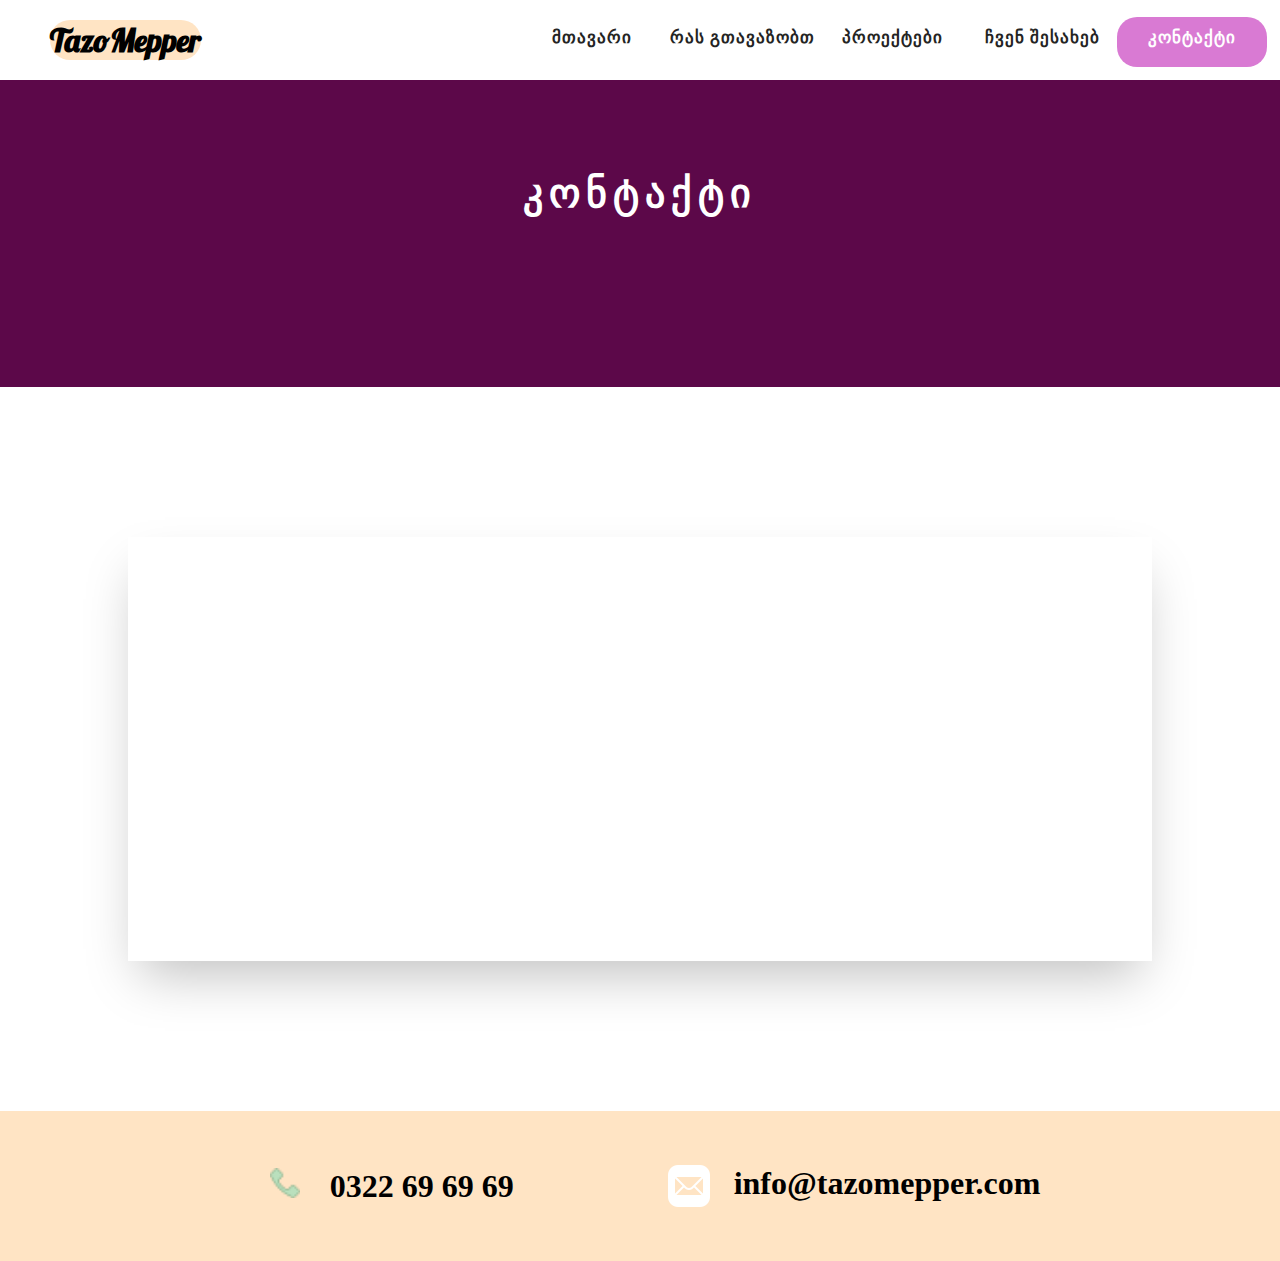
<file: contacts.html>
<!DOCTYPE html>
<html lang="en">
<head>
    <link rel="preconnect" href="https://fonts.googleapis.com">
<link rel="preconnect" href="https://fonts.gstatic.com" crossorigin>
<link href="https://fonts.googleapis.com/css2?family=Lobster&display=swap" rel="stylesheet">
    <meta charset="UTF-8">
    <meta http-equiv="X-UA-Compatible" content="IE=edge">
    <meta name="viewport" content="width=device-width, initial-scale=1.0">
    <title>Contacts</title>
    <link rel="stylesheet" href="contacts.css">
</head>
<body>
    <header>
        <div class="logo">
            <h1 class="tazo-logo">TazoMepper</h1>
        </div>
        <div class="burger">
            <div class="line"></div>
            <div class="line"></div>
            <div class="line"></div>
        </div>
        <nav class="nav-bar">
        <ul>
            <li class="main"><a>მთავარი</a></li>
            <li class="offering1"><a>რას გთავაზობთ</a></li>
            <li class="projects1"><a>პროექტები</a></li>
            <li onclick="infoButton()" ><a >ჩვენ შესახებ</a></li>
            <li class="contacts1" onclick="contactsButton()"><a>კონტაქტი</a></li>
        </ul>
    </nav>
    </header>
    <div class="start"><h1 class="start-text">კონტაქტი</h1></div>
    <div class="map">
    <div class="mapouter"><div class="gmap_canvas"><iframe class="gmap_iframe" width="100%" frameborder="0" scrolling="no" marginheight="0" marginwidth="0" src="https://maps.google.com/maps?width=600&amp;height=424&amp;hl=en&amp;q=macdonalds&amp;t=&amp;z=17&amp;ie=UTF8&amp;iwloc=B&amp;output=embed"></iframe><a href="https://piratebay-proxys.com/">Piratebay</a></div><style>.mapouter{position:relative;text-align:right;width:100%;height:424px;}.gmap_canvas {overflow:hidden;background:none!important;width:100%;height:424px;}.gmap_iframe {height:424px!important;}</style></div>
</div>
    <div class="last">
        <div class="phone-div">
        <img src="./photos/icons8-phone-16.png" alt="" class="phone">
        <h1 class="phone-text">0322 69 69 69</h1>
    </div>
    <div class="last-email-div">
        <img src="./photos/icons8-mail-50.png" alt="" class="last-email-img">
        <h1 class="last-email-text">info@tazomepper.com</h1>
    </div>
    </div>
    <script src="index.js"></script>
</body>
</html>
</file>
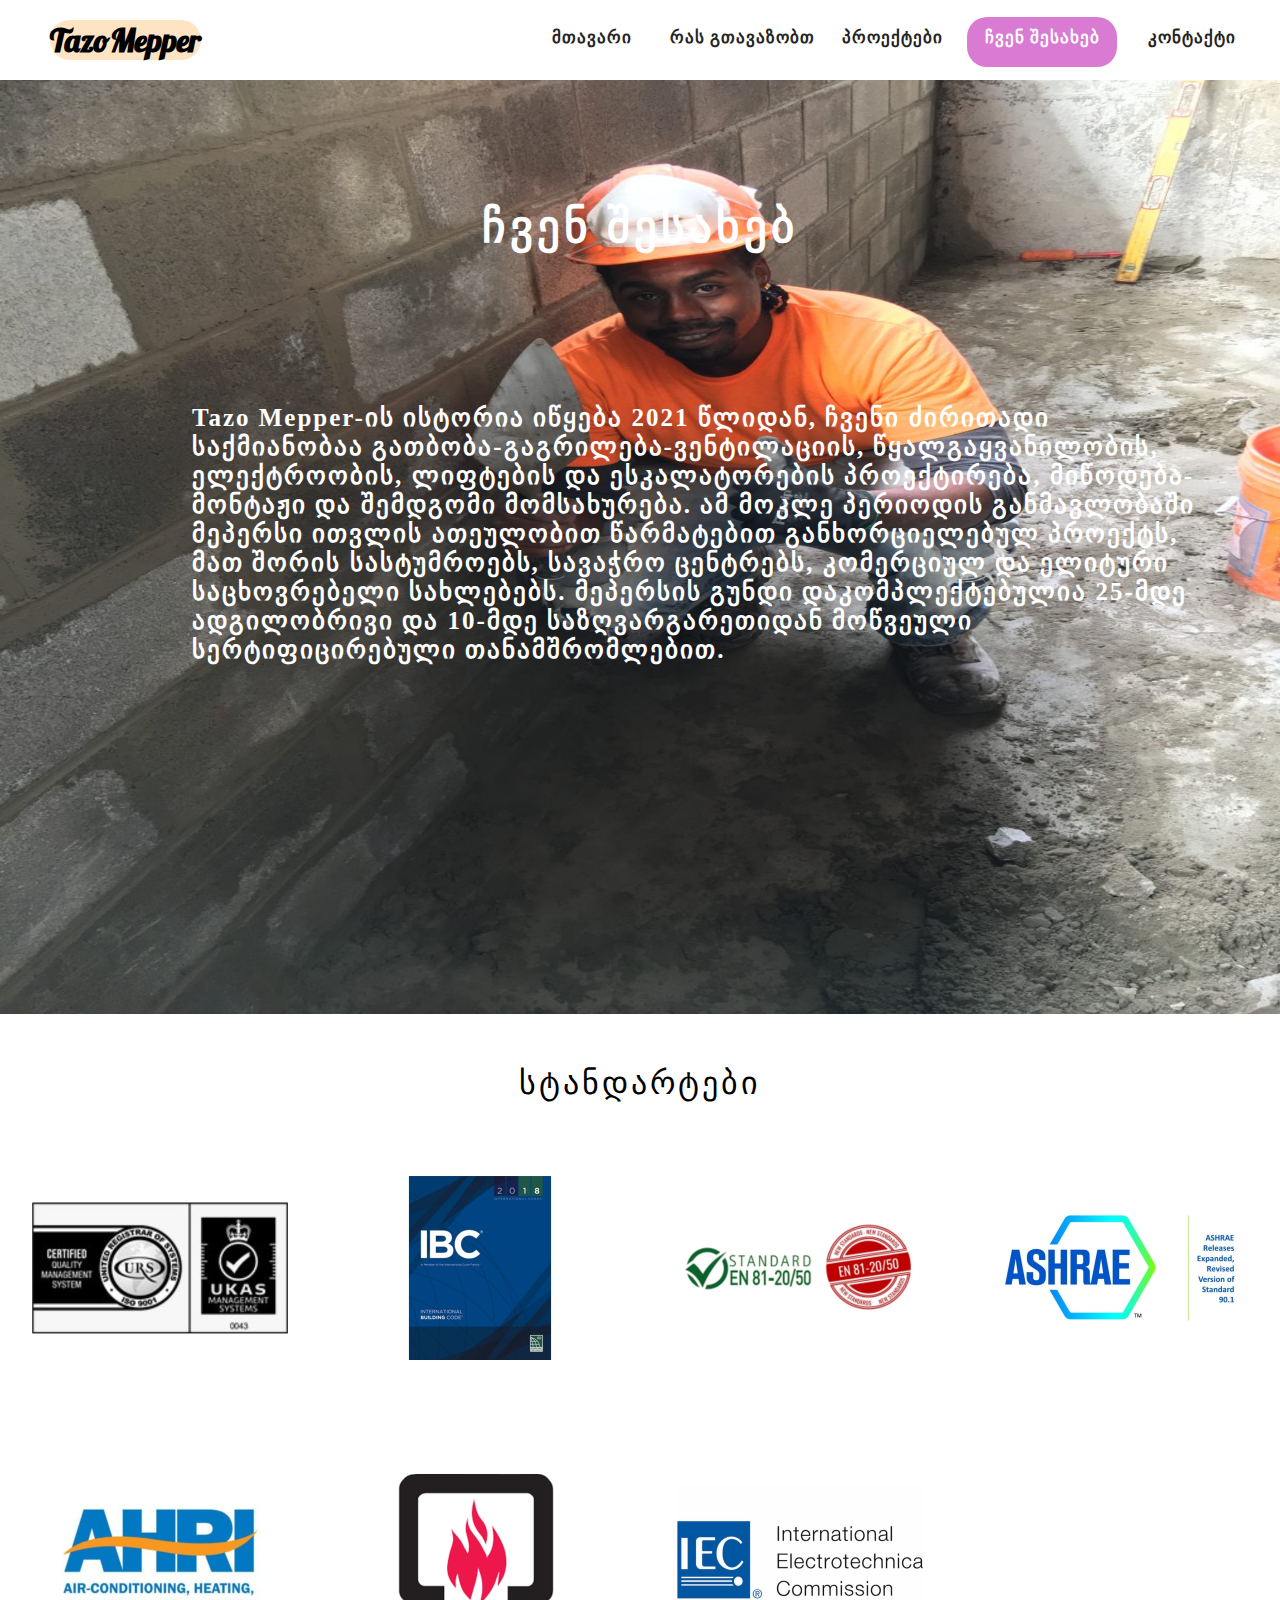
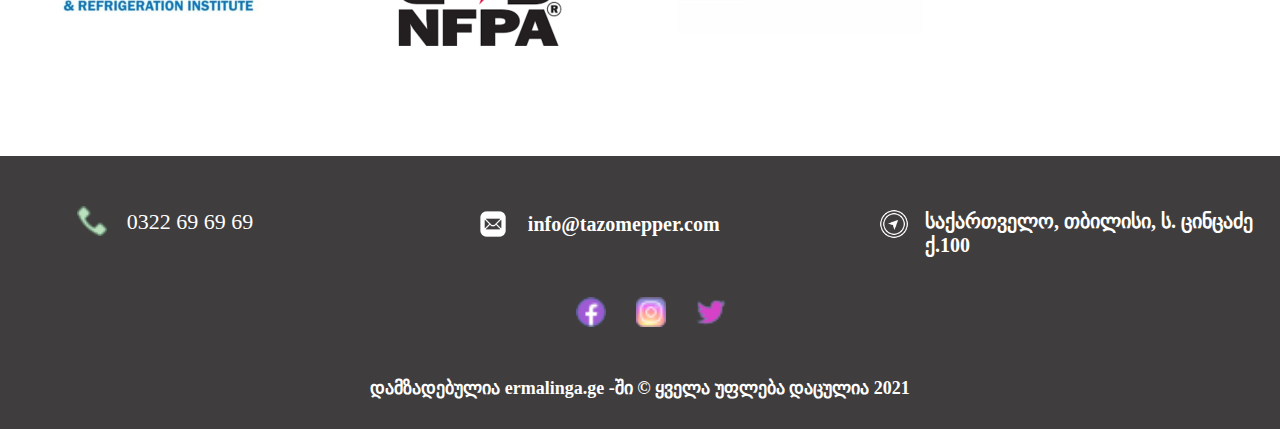
<file: info.html>
<!DOCTYPE html>
<html lang="en">
<head>
    <link rel="preconnect" href="https://fonts.googleapis.com">
<link rel="preconnect" href="https://fonts.gstatic.com" crossorigin>
<link href="https://fonts.googleapis.com/css2?family=Lobster&display=swap" rel="stylesheet">
    <meta charset="UTF-8">
    <meta http-equiv="X-UA-Compatible" content="IE=edge">
    <meta name="viewport" content="width=device-width, initial-scale=1.0">
    <title>Info</title>
    <link rel="stylesheet" href="info.css">
</head>
<body>
    <header>
        <div class="logo">
            <h1 class="tazo-logo">TazoMepper</h1>
        </div>
        <div class="burger">
            <div class="line"></div>
            <div class="line"></div>
            <div class="line"></div>
        </div>
        <nav class="nav-bar">
        <ul>
            <li class="main"><a>მთავარი</a></li>
            <li class="offering1"><a>რას გთავაზობთ</a></li>
            <li class="projects1"><a>პროექტები</a></li>
            <li class="about1" onclick="infoButton()"><a>ჩვენ შესახებ</a></li>
            <li onclick="contactsButton()"><a>კონტაქტი</a></li>
        </ul>
    </nav>
    </header>
    <div class="about-us">
        <img src="./photos/Ronald-Lawyer-e1516402339920-1200x1600.jpeg" alt="" class="about-us-background">
        <h1 class="about-us-text">ჩვენ შესახებ</h1>
        <p class="about-us-p">Tazo Mepper-ის ისტორია იწყება 2021 წლიდან, ჩვენი ძირითადი საქმიანობაა გათბობა-გაგრილება-ვენტილაციის, წყალგაყვანილობის, ელექტროობის, ლიფტების და ესკალატორების პროექტირება, მიწოდება-მონტაჟი და შემდგომი მომსახურება. ამ მოკლე პერიოდის განმავლობაში მეპერსი ითვლის ათეულობით წარმატებით განხორციელებულ პროექტს, მათ შორის სასტუმროებს, სავაჭრო ცენტრებს, კომერციულ და ელიტური საცხოვრებელი სახლებებს. მეპერსის გუნდი დაკომპლექტებულია 25-მდე ადგილობრივი და 10-მდე საზღვარგარეთიდან მოწვეული სერტიფიცირებული თანამშრომლებით.</p>
    </div>
    <h1 class="standarts">სტანდარტები</h1>
    <div class="standarts-div">
        
        <img class="standarts-img" src="./photos/iso.jpg" alt="">
        <img class="standarts-img" src="./photos/Untitled-design-5.jpg" alt="">
        <img class="standarts-img" src="./photos/Untitled-design-4.jpg" alt="">
        <img class="standarts-img" src="./photos/Untitled-design-3.jpg" alt="">
        <img class="standarts-img" src="./photos/Untitled-design-2.jpg" alt="">
        <img class="standarts-img" src="./photos/Untitled-design-1.jpg" alt="">
        <img class="standarts-img" src="./photos/Untitled-design.jpg" alt="">
    </div>
    <div class="last">
        <div class="last-first">
        <div class="last-phone-div">
            <img src="./photos/icons8-phone-16.png" alt="" class="last-phone-img">
            <h1 class="last-phone-number">0322 69 69 69</h1>
        </div>
        <div class="last-email-div">
            <img src="./photos/icons8-mail-50.png" alt="" class="last-email-img">
            <h1 class="last-email-text">info@tazomepper.com</h1>
        </div>
        <div class="last-location-div">
            <img src="./photos/icons8-navigation-50.png" alt="" class="last-location-img">
            <h1 class="last-location-text">საქართველო, თბილისი, ს. ცინცაძე ქ.100</h1>
        </div>
    </div>
    <div class="last-second">
        <img src="./photos/icons8-facebook-16.png" alt="" class="facebook">
        <img src="./photos/icons8-instagram-16.png" alt="" class="instagram">
        <img src="./photos/icons8-twitter-16.png" alt="" class="twitter">
    </div>
    <div class="last-last">
        <h1 class="last-last-text">დამზადებულია ermalinga.ge -ში © ყველა უფლება დაცულია 2021</h1>
    </div>
    </div>
    <script src="index.js"></script>
</body>
</html>
</file>
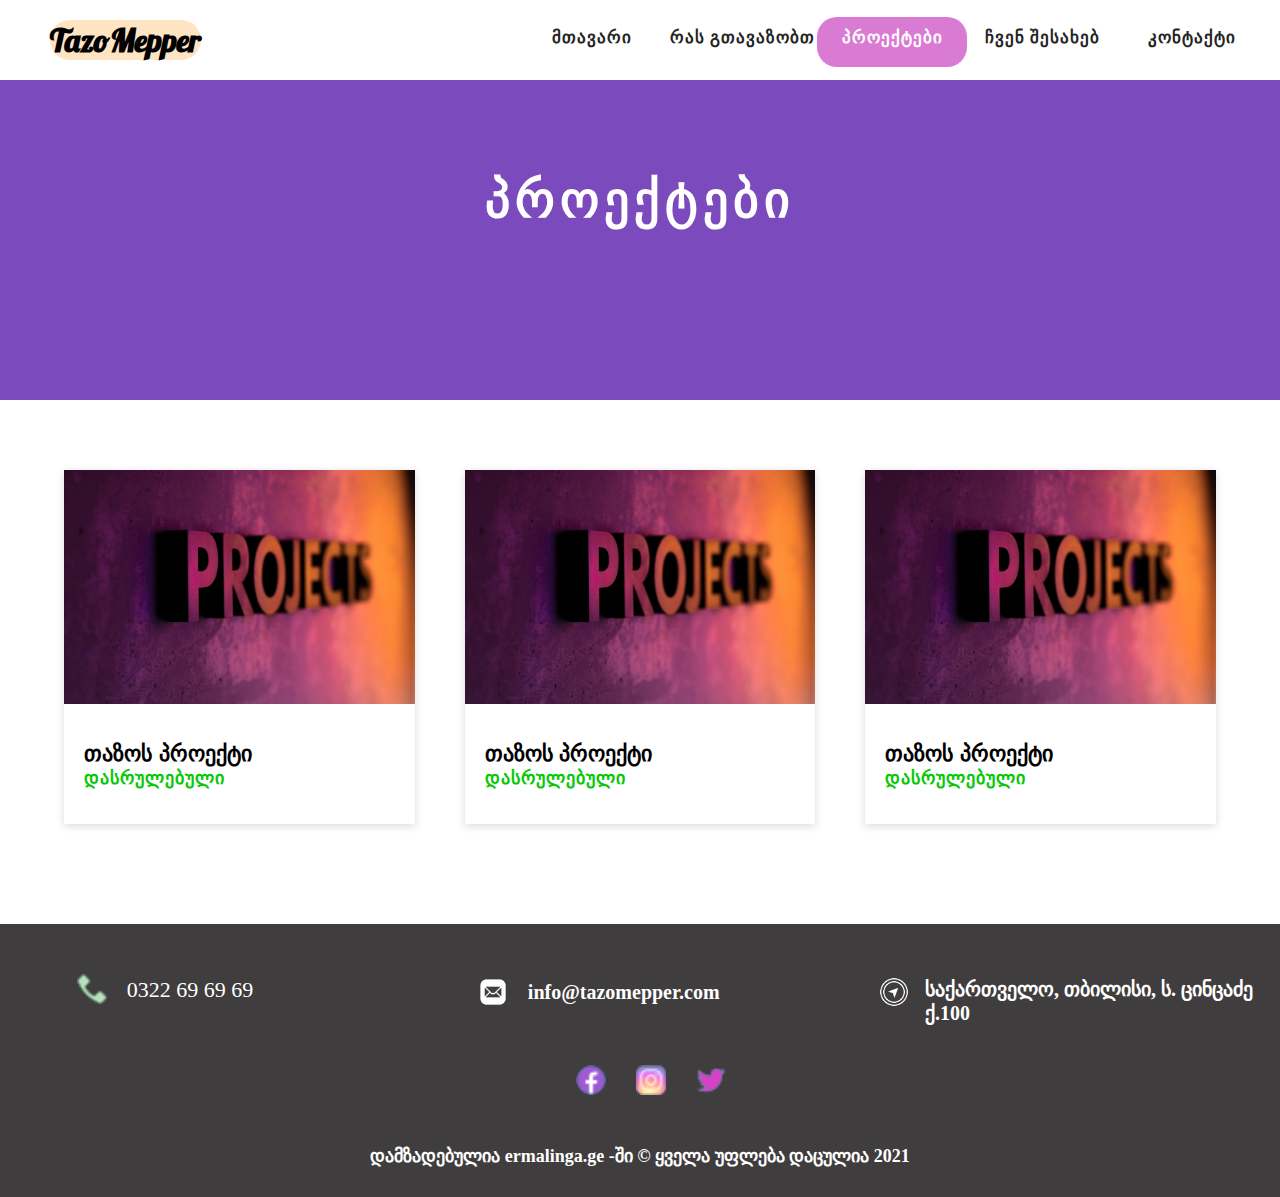
<file: projects.html>
<!DOCTYPE html>
<html lang="en">
<head>
    <link rel="preconnect" href="https://fonts.googleapis.com">
<link rel="preconnect" href="https://fonts.gstatic.com" crossorigin>
<link href="https://fonts.googleapis.com/css2?family=Lobster&display=swap" rel="stylesheet">
    <meta charset="UTF-8">
    <meta http-equiv="X-UA-Compatible" content="IE=edge">
    <meta name="viewport" content="width=device-width, initial-scale=1.0">
    <title>Projects</title>
    <link rel="stylesheet" href="projects.css">
</head>
<body>
    <header>
        <div class="logo">
            <h1 class="tazo-logo">TazoMepper</h1>
        </div>
        <div class="burger">
            <div class="line"></div>
            <div class="line"></div>
            <div class="line"></div>
        </div>
        <nav class="nav-bar">
        <ul>
            <li class="main"><a>მთავარი</a></li>
            <li class="offering1"><a>რას გთავაზობთ</a></li>
            <li class="projects1"><a>პროექტები</a></li>
            <li onclick="infoButton()"><a>ჩვენ შესახებ</a></li>
            <li onclick="contactsButton()"><a>კონტაქტი</a></li>
        </ul>
    </nav>
    </header>
    <div class="background1"><h1 class="project">პროექტები</h1></div>
    <div class="content">
        <div class="content-proj">
            <img class="plus-icon" src="/photos/icons8-green-plus-64.png" alt="">
            <img src="./photos/photo-1572177812156-58036aae439c.jfif" alt="" class="content-proj-img">
            <h1 class="content-proj-name">თაზოს პროექტი</h1>
            <h2 class="content-proj-time">დასრულებული</h2>
        </div>
        <div class="content-proj">
            <img class="plus-icon" src="/photos/icons8-green-plus-64.png" alt="">
            <img src="./photos/photo-1572177812156-58036aae439c.jfif" alt="" class="content-proj-img">
            <h1 class="content-proj-name">თაზოს პროექტი</h1>
            <h2 class="content-proj-time">დასრულებული</h2>
        </div>
        <div class="content-proj">
            <img class="plus-icon" src="/photos/icons8-green-plus-64.png" alt="">
            <img src="./photos/photo-1572177812156-58036aae439c.jfif" alt="" class="content-proj-img">
            <h1 class="content-proj-name">თაზოს პროექტი</h1>
            <h2 class="content-proj-time">დასრულებული</h2>
        </div>
    </div>
    <div class="last">
        <div class="last-first">
        <div class="last-phone-div">
            <img src="./photos/icons8-phone-16.png" alt="" class="last-phone-img">
            <h1 class="last-phone-number">0322 69 69 69</h1>
        </div>
        <div class="last-email-div">
            <img src="./photos/icons8-mail-50.png" alt="" class="last-email-img">
            <h1 class="last-email-text">info@tazomepper.com</h1>
        </div>
        <div class="last-location-div">
            <img src="./photos/icons8-navigation-50.png" alt="" class="last-location-img">
            <h1 class="last-location-text">საქართველო, თბილისი, ს. ცინცაძე ქ.100</h1>
        </div>
    </div>
    <div class="last-second">
        <img src="./photos/icons8-facebook-16.png" alt="" class="facebook">
        <img src="./photos/icons8-instagram-16.png" alt="" class="instagram">
        <img src="./photos/icons8-twitter-16.png" alt="" class="twitter">
    </div>
    <div class="last-last">
        <h1 class="last-last-text">დამზადებულია ermalinga.ge -ში © ყველა უფლება დაცულია 2021</h1>
    </div>
    </div>
    <script src="index.js"></script>
    
</body>
</html>
</file>
<file: contacts.css>
*{
    margin: 0;
    padding: 0;
    box-sizing: border-box;
    text-decoration: none;
    list-style-type: none;
}

.burger {
    position: absolute;
    right: 60px;
    top: 35px;
    cursor: pointer;
}

.line {
    width: 20px;
    height: 2px;
    margin-bottom:4px;
    background-color: rgb(14, 184, 245);
    border-radius: 20px;
}

.logo {
    padding: 20px 50px;
    font-family: lobster;
   
}

.tazo-logo {
    background-color: bisque;
    border-radius: 20px;
}

header {
    display: flex;
    width: 100%;
    background-color: white;
}

.nav-bar {
    position: absolute;
    top: 80px;
    width: 86%;
    background-color: white;
    left: 7%;
    height: 0;
    transition: 0.6s;
    overflow: hidden;
    z-index: 2;
}

 ul {
   display: grid;
   margin-top: 25px;
}

li {
    margin: 0 auto;
    padding-top: 10px;
    padding-bottom: 9px;
    height: 50px;
    width: 85%;
    color: aqua;
    transition: 0.3s;
    border-bottom: 1px solid rgb(228, 228, 228);
    cursor: pointer;
}

li:hover {
    background-color: rgb(229, 229, 229);
}

a{
    font-size: 17px;
    font-weight: bold;
    color: rgb(36, 36, 35);
    margin-left: 15px;
}

.nav-bar.active {
height: 310px;
opacity: 1;
border-top: 3px rgb(58, 185, 240) solid;
}

.start {
    width: 100%;
    background-color: rgb(92, 8, 73);
    color: white;
    padding-top: 170px;
    text-align: center;
    padding-bottom: 170px;
}

.start-text {
    font-size: 40px;
    letter-spacing: 6px;
}

.last {
    width: 100%;
    background-color: bisque;
    padding-top: 50px;
    margin-top: 150px;
    padding-bottom: 50px;
    
}

.phone-div {
    display: flex;
}

.phone {
    width: 30px;
    margin-left: 30px;
}

.phone-text {
    margin-left: 30px;
}

.last-email-div {
    display: flex;
    margin-top: 45px;
}

.last-email-img {
    
    margin-left: 22px;
}

.last-email-text {
    margin-left: 20px;
}

.mapouter {
    margin-top: 150px;
    width: 90%;
    box-shadow: rgba(0, 0, 0, 0.25) 0px 25px 50px -12px;
}

.map {
    width: 80%;
    margin: 0 auto;
}

@media only screen and (min-width: 976px) {
    .tazoze {
       padding-top: 200px;
       
    }
   
    .video-background {
       padding-bottom: 200px;
    }
   
    .burger {
       display: none;
    }
   
    header {
       position: fixed;
       z-index: 1;
    }
   
    .nav-bar {
       top: 0;
       height: 70px;
       position: relative;
       margin-right: 8%;
       
    }

   
   
    ul{
       display: flex;
       margin-top: 17px;
    }
   
    li{
       border-radius: 20px;
       border: 0px;
       width: 130px;
       text-align: center;
       margin: 0;
    }
   
    a{
       margin-left: 0;
    }
   
    li:hover {
       background-color: rgba(226, 59, 226, 0.2);
    }
   
    li:hover a{
       color:white ;
    }
   
    .filler {
       height: 80px;
    }
    .offer{
       font-size: 70px;
       width: 100%;
    }
    .offer-p {
       font-size: 40px;
    }
   
    .content {
       display: grid;
       grid-template-columns: 1fr 1fr 1fr;
    }
   
    .last-first {
       display: flex;
    }
   
    .last-phone-img{
       height: 30px;
    }
   
    .last-phone-number {
       margin-top: 3px;
       margin-left: 20px;
    }
    
    .last-email-div {
       margin-top: 53px;
    }
   
    .last-email-text {
       margin-left: 20px;
       margin-top: 4px;
    }
   
    .last-location-div {
       margin-top: 53px;
    }
   
    
   
    .last-first {
       display: grid;
       grid-template-columns: 1fr 1fr 1fr;
    }

    .last {
        display: flex;
        align-items: center;
        justify-content: center;
    }

   

    .phone {
        width: 30px;
        height: 30px;
    }

    .last-email-div {
        margin-top: 0;
        margin-left: 10%;
    }

    .contacts1 {
        background-color: rgba(194, 42, 184, 0.623);
        transition: 0.5s;
    }
    .contacts1 a{
        color: white;
    }

    ul {
        position: absolute;
        right: 0;
    }
   
   }


   @media only screen and (min-width: 1100px) {
    a {
        letter-spacing: 1px;
    }
    li {
        width: 150px;
    }
    .nav-bar {
        margin-right: 8%;
    }
    .last-first {
        margin-left: 6%;
    }
    .last-second {
        margin-left: 45%;
    }
   }


   @media only screen and (min-width: 1300px) {
    a {
        letter-spacing: 2px;
    }
    li {
        width: 160px;
    }
    
    .last-first {
        margin-left: 7%;
    }
    .last-second {
        margin-left: 47%;
    }
    .content {
        width: 70%;
    }
   }

   @media only screen and (min-width: 1500px) {
    a {
        letter-spacing: 3px;
    }
    li {
        width: 170px;
    }
    
    .last-first {
        margin-left: 8%;
    }
    .content {
        width: 50%;
    }
   }
</file>
<file: info.css>
*{
    margin: 0;
    padding: 0;
    box-sizing: border-box;
    text-decoration: none;
    list-style-type: none;
}

.burger {
    position: absolute;
    right: 60px;
    top: 35px;
    cursor: pointer;
}

.line {
    width: 20px;
    height: 2px;
    margin-bottom:4px;
    background-color: rgb(14, 184, 245);
    border-radius: 20px;
}

.logo {
    padding: 20px 50px;
    font-family: lobster;
   
}

.tazo-logo {
    background-color: bisque;
    border-radius: 20px;
}

header {
    display: flex;
    width: 100%;
    background-color: white;
}

.nav-bar {
    position: absolute;
    top: 80px;
    width: 86%;
    background-color: white;
    left: 7%;
    height: 0;
    transition: 0.6s;
    overflow: hidden;
    z-index: 2;
}

 ul {
   display: grid;
   margin-top: 25px;
}

li {
    margin: 0 auto;
    padding-top: 10px;
    padding-bottom: 9px;
    height: 50px;
    width: 85%;
    color: aqua;
    transition: 0.3s;
    border-bottom: 1px solid rgb(228, 228, 228);
    cursor: pointer;
}

li:hover {
    background-color: rgb(229, 229, 229);
}

a{
    font-size: 17px;
    font-weight: bold;
    color: rgb(36, 36, 35);
    margin-left: 15px;
}

.nav-bar.active {
height: 310px;
opacity: 1;
border-top: 3px rgb(58, 185, 240) solid;
}

.about-us {
    width: 100%;
   position: relative;
    padding-bottom: 50px;
}

.about-us-background {
    position: absolute;
    z-index: -1;
    width: 100%;
    height: 100%;
}

.about-us-text {
    text-align: center;
    color: white;
    letter-spacing: 4px;
    font-size: 45px;
    padding-top: 35px;
}

.about-us-p {
    text-align: left;
    color: white;
    font-size: 20px;
    width: 70%;
    font-weight: bold;
    margin: 0 auto;
    margin-top: 40px;
    letter-spacing: 2px;
}

.standarts-div {
    padding-top: 50px;
    width: 100%;
    text-align: center;
}

.standarts {
    font-weight: lighter;
    letter-spacing: 3px;
    padding-bottom: 20px;
    padding-top: 50px;
    text-align: center;
}

.standarts-img {
    width: 80%;
    margin: 0 auto;
    
}

.last {
    width: 100%;
    background-color: rgb(63, 61, 61);
     color: white;
     margin-top: 100px;
}

.last-phone-div {
    display: flex;
    padding-top: 50px;
    margin-left: 4%;
}

.last-phone-img {
    width: 30px;
    height: 5%;
    color: white;
    
}

.last-phone-number{
    margin-left: 5%;
    font-size: 22px;
    font-weight: lighter;
}

.last-email-div {
    display: flex;
    margin-top: 30px;
    margin-left: 4%;
}

.last-email-text {
font-size: 20px;
margin-left: 4%;
}

.last-email-img{
    width: 30px;
    height: 30px;
}

.last-location-div {
    display: flex;
    margin-top: 30px;
    margin-left: 4%;
}

.last-location-img {
    width: 30px;
    height: 30px;
}

.last-location-text {
    font-size: 20px;
    margin-left: 4%;
}

.last-second {
    margin-top: 40px;
    display: flex;
    margin-left: 35%;
}

.facebook{
    width: 30px;
}

.instagram {
    width: 30px;
    margin-left: 30px;
}

.twitter {
    width: 30px;
    margin-left: 30px;
}

.last-last {
    padding-bottom: 30px;
    margin-top: 50px;
    font-size: 9px;
    text-align: center;
    width: 100%;
}

@media only screen and (min-width: 780px) {
    
    .last-phone-div {
        margin-left: 0;
    }

    .last-email-div {
        margin-left: 0;
    }

    .last-location-div {
        margin-left: 0;
    }

    .last-second {
        margin-left: 40%;
    }
    .about-us {
        padding-bottom: 200px;
    }

    .about-us-text {
        padding-top: 200px;
    }
    .about-us-p {
        margin-top: 60px;
        width: 90%;
        margin-left: 7%;
    }

    .standarts-div {
        display: grid;
        grid-template-columns: 1fr 1fr;
    }
}


@media only screen and (min-width: 976px) {
    .tazoze {
       padding-top: 200px;
       
    }
   
    .video-background {
       padding-bottom: 200px;
    }
   
    .burger {
       display: none;
    }
   
    header {
       position: fixed;
       z-index: 1;
    }
   
    .nav-bar {
       top: 0;
       height: 70px;
       position: relative;
       margin-right: 6%;
       z-index: -1;
    }
   
    ul{
       display: flex;
       margin-top: 17px;
    }
   
    li{
       border-radius: 20px;
       border: 0px;
       width: 130px;
       text-align: center;
       margin: 0;
    }
   
    a{
       margin-left: 0;
    }
   
    li:hover {
       background-color: rgba(226, 59, 226, 0.2);
    }
   
    li:hover a{
       color:white ;
    }
   
    .filler {
       height: 80px;
    }
    .offer{
       font-size: 70px;
       width: 100%;
    }
    .offer-p {
       font-size: 40px;
    }
   
    .content {
       display: grid;
       grid-template-columns: 1fr 1fr 1fr;
    }
   
    .last-first {
       display: flex;
    }
   
    .last-phone-img{
       height: 30px;
    }
   
    .last-phone-number {
       margin-top: 3px;
       margin-left: 20px;
    }
    
    .last-email-div {
       margin-top: 53px;
    }
   
    .last-email-text {
       margin-left: 20px;
       margin-top: 4px;
    }
   
    .last-location-div {
       margin-top: 53px;
    }
   
    
   
    .last-first {
       display: grid;
       grid-template-columns: 1fr 1fr 1fr;
    }
   
    .standarts-div {
        grid-template-columns: 1fr 1fr 1fr 1fr;
        row-gap: 100px;
    }

    .about1 {
        background-color: rgba(194, 42, 184, 0.623);
        transition: 0.5s;
    }
    .about1 a{
        color: white;
    }

    ul {
        position: absolute;
        right: 0;
    }

    

   }

   @media only screen and (min-width: 1100px) {
    a {
        letter-spacing: 1px;
    }
    li {
        width: 150px;
    }
    .nav-bar {
        margin-right: 8%;
    }
    .last-first {
        margin-left: 6%;
    }
    .last-second {
        margin-left: 45%;
    }
    .about-us-p{
        padding-bottom: 150px;
        width: 80%;
        font-size: 25px;
        margin-top: 150px;
        margin-left: 15%;
    }
   }


   @media only screen and (min-width: 1300px) {
    a {
        letter-spacing: 2px;
    }
    li {
        width: 160px;
    }
   
    .last-first {
        margin-left: 7%;
    }
    .last-second {
        margin-left: 47%;
    }
    .content {
        width: 70%;
    }
   }

   @media only screen and (min-width: 1500px) {
    a {
        letter-spacing: 3px;
    }
    li {
        width: 170px;
    }
    
    .last-first {
        margin-left: 8%;
    }
    .content {
        width: 50%;
    }
   }
</file>
<file: projects.css>
*{
    margin: 0;
    padding: 0;
    box-sizing: border-box;
    text-decoration: none;
    list-style-type: none;
}

.burger {
    position: absolute;
    right: 60px;
    top: 35px;
    cursor: pointer;
}

.line {
    width: 20px;
    height: 2px;
    margin-bottom:4px;
    background-color: rgb(14, 184, 245);
    border-radius: 20px;
}

.logo {
    padding: 20px 50px;
    font-family: lobster;
   
}

.tazo-logo {
    background-color: bisque;
    border-radius: 20px;
}

header {
    display: flex;
    width: 100%;
    background-color: white;
}

.nav-bar {
    position: absolute;
    top: 77px;
    width: 86%;
    background-color: white;
    left: 7%;
    height: 0;
    transition: 0.6s;
    overflow: hidden;
    z-index: 2;
}

 ul {
   display: grid;
   margin-top: 25px;
}

li {
    margin: 0 auto;
    padding-top: 10px;
    padding-bottom: 9px;
    height: 50px;
    width: 85%;
    color: aqua;
    transition: 0.3s;
    border-bottom: 1px solid rgb(228, 228, 228);
    cursor: pointer;
}

li:hover {
    background-color: rgb(229, 229, 229);
}

a{
    font-size: 17px;
    font-weight: bold;
    color: rgb(36, 36, 35);
    margin-left: 15px;
}

.nav-bar.active {
height: 310px;
opacity: 1;
border-top: 3px rgb(58, 185, 240) solid;
}

.project {
    width: 100%;
    display: flex;
    background-color:rgba(91, 32, 175, 0.809);
    height: 400px;
    justify-content: center;
    align-items: center;
    color: white;
    letter-spacing: 5px;
    font-size: 50px;
}

.content {
    width: 90%;
    margin: 70px auto;
    display: grid;
    gap: 50px;
}

.content-proj {
    box-shadow: rgba(71, 71, 71, 0.2) 0px 2px 8px 0px;
    position: relative;
}

.content-proj-img {
    width: 100%;
    cursor: pointer;
    transition: 0.3s;
}

.content-proj-name {
    padding-left: 20px;
    padding-top: 33px;
    font-size:30px
}

.content-proj-time {
    padding-left: 20px;
    font-size: 18px;
    color: rgb(7, 200, 7);
    letter-spacing: 1px;
    padding-bottom: 35px;
}

.content-proj:hover .content-proj-img {
    opacity: 0.1;
}

.plus-icon {
    position: absolute;
    top: 33%;
    left: 47%;
    width: 10%;
    display: none;
    transition: 0.2s;
}

.content-proj:hover .plus-icon {
    display: block;
    opacity: 1;
}

.last {
    width: 100%;
    background-color: rgb(63, 61, 61);
     color: white;
     margin-top: 100px;
}

.last-phone-div {
    display: flex;
    padding-top: 50px;
    margin-left: 4%;
}

.last-phone-img {
    width: 30px;
    height: 5%;
    color: white;
    
}

.last-phone-number{
    margin-left: 5%;
    font-size: 22px;
    font-weight: lighter;
}

.last-email-div {
    display: flex;
    margin-top: 30px;
    margin-left: 4%;
}

.last-email-text {
font-size: 20px;
margin-left: 4%;
}

.last-email-img{
    width: 30px;
    height: 30px;
}

.last-location-div {
    display: flex;
    margin-top: 30px;
    margin-left: 4%;
}

.last-location-img {
    width: 30px;
    height: 30px;
}

.last-location-text {
    font-size: 20px;
    margin-left: 4%;
}

.last-second {
    margin-top: 40px;
    display: flex;
    margin-left: 35%;
}

.facebook{
    width: 30px;
}

.instagram {
    width: 30px;
    margin-left: 30px;
}

.twitter {
    width: 30px;
    margin-left: 30px;
}

.last-last {
    padding-bottom: 30px;
    margin-top: 50px;
    font-size: 9px;
    text-align: center;
    width: 100%;
}

.K {
    position: absolute;
    right:30%;
    top: 440px;
    
}


@media only screen and (min-width: 780px) {
    
    .last-phone-div {
        margin-left: 0;
    }

    .last-email-div {
        margin-left: 0;
    }

    .last-location-div {
        margin-left: 0;
    }

    .last-second {
        margin-left: 40%;
    }

    .content {
        display: grid;
        grid-template-columns: 1fr 1fr;
    }
}

@media only screen and (min-width: 976px) {
    .tazoze {
       padding-top: 200px;
       
    }
   
    .video-background {
       padding-bottom: 200px;
    }
   
    .burger {
       display: none;
    }
   
    header {
       position: fixed;
       z-index: 1;
    }
   
    .nav-bar {
       top: 0;
       height: 70px;
       position: relative;
       margin-right: 6%;
       
    }
   
    ul{
       display: flex;
       margin-top: 17px;
    }
   
    li{
       border-radius: 20px;
       border: 0px;
       width: 130px;
       text-align: center;
       margin: 0;
    }

   
   
    a{
       margin-left: 0;
    }
   
    li:hover {
       background-color: rgba(226, 59, 226, 0.2);
    }
   
    li:hover a{
       color:white ;
    }
   
    .filler {
       height: 80px;
    }
    .offer{
       font-size: 70px;
       width: 100%;
    }
    .offer-p {
       font-size: 40px;
    }
   
    .content {
       display: grid;
       grid-template-columns: 1fr 1fr 1fr;
    }
   
    .last-first {
       display: flex;
    }
   
    .last-phone-img{
       height: 30px;
    }
   
    .last-phone-number {
       margin-top: 3px;
       margin-left: 20px;
    }
    
    .last-email-div {
       margin-top: 53px;
    }
   
    .last-email-text {
       margin-left: 20px;
       margin-top: 4px;
    }
   
    .last-location-div {
       margin-top: 53px;
    }
   
    
   
    .last-first {
       display: grid;
       grid-template-columns: 1fr 1fr 1fr;
    }

    .content-proj-name {
        font-size: 22px;
    }

    .plus-icon {
        left: 46%;
        top: 27%;
    }

    .projects1 {
        background-color: rgba(194, 42, 184, 0.623);
        transition: 0.5s;
    }
    .projects1 a{
        color: white;
    }
   
    ul {
        position: absolute;
        right: 0;
    }

   }

   @media only screen and (min-width: 1100px) {
    a {
        letter-spacing: 1px;
    }
    li {
        width: 150px;
    }
    .nav-bar {
        margin-right: 8%;
    }
    .last-first {
        margin-left: 6%;
    }
    .last-second {
        margin-left: 45%;
    }
   }


   @media only screen and (min-width: 1300px) {

    a {
        letter-spacing: 2px;
    }
    li {
        width: 160px;
    }
    
    .last-first {
        margin-left: 7%;
    }
    .last-second {
        margin-left: 47%;
    }
    .content {
        width: 70%;
    }
   }

   @media only screen and (min-width: 1500px) {
    a {
        letter-spacing: 3px;
    }
    li {
        width: 170px;
    }
    
    .last-first {
        margin-left: 8%;
    }
    .content {
        width: 50%;
    }
   }
</file>
